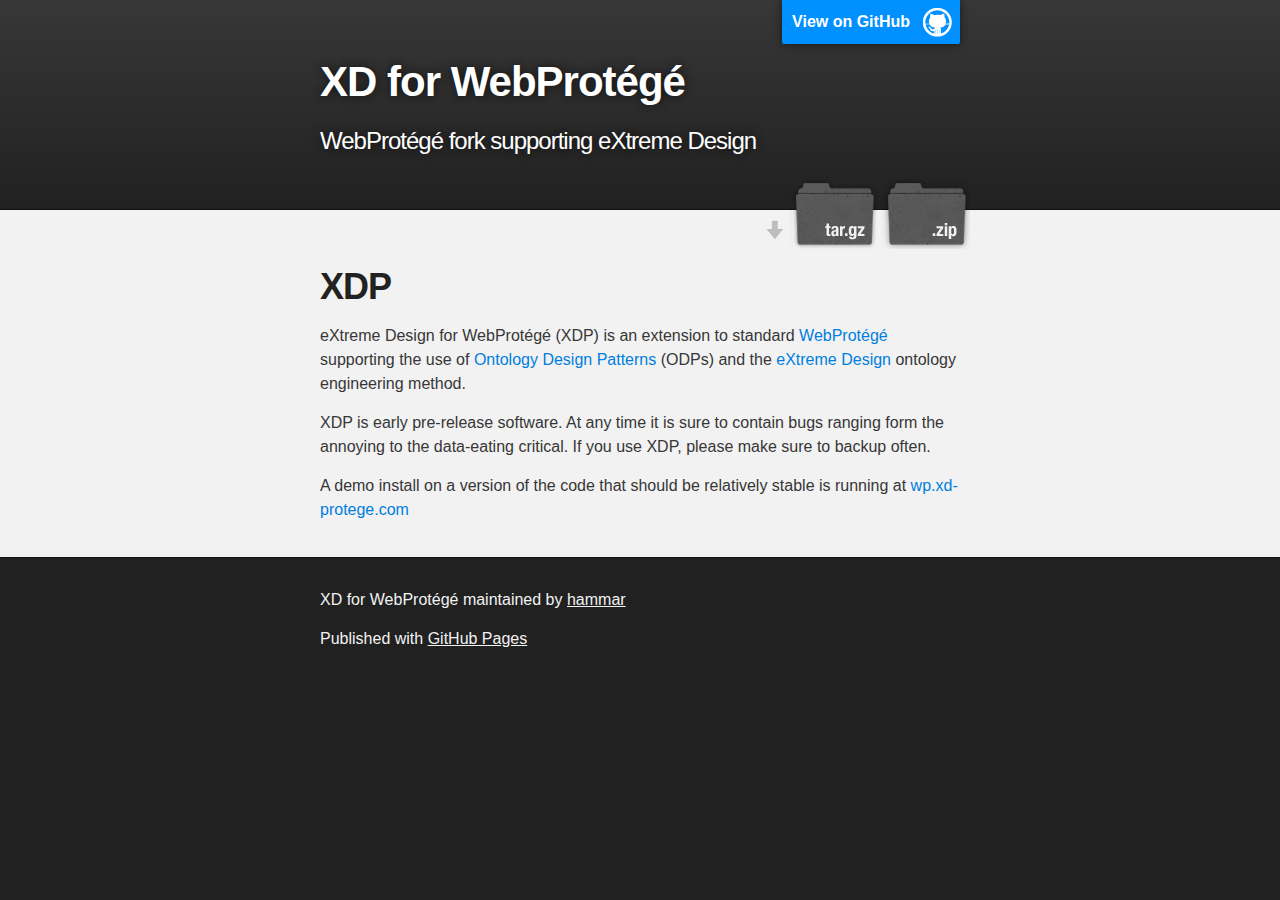
<file: index.html>
<!DOCTYPE html>
<html>

  <head>
    <meta charset='utf-8'>
    <meta http-equiv="X-UA-Compatible" content="chrome=1">
    <meta name="description" content="XD for WebProtégé : WebProtégé fork supporting eXtreme Design">

    <link rel="stylesheet" type="text/css" media="screen" href="stylesheets/stylesheet.css">

    <title>XD for WebProtégé</title>
  </head>

  <body>

    <!-- HEADER -->
    <div id="header_wrap" class="outer">
        <header class="inner">
          <a id="forkme_banner" href="https://github.com/hammar/webprotege">View on GitHub</a>

          <h1 id="project_title">XD for WebProtégé</h1>
          <h2 id="project_tagline">WebProtégé fork supporting eXtreme Design</h2>

            <section id="downloads">
              <a class="zip_download_link" href="https://github.com/hammar/webprotege/zipball/master">Download this project as a .zip file</a>
              <a class="tar_download_link" href="https://github.com/hammar/webprotege/tarball/master">Download this project as a tar.gz file</a>
            </section>
        </header>
    </div>

    <!-- MAIN CONTENT -->
    <div id="main_content_wrap" class="outer">
      <section id="main_content" class="inner">
        <h1>
<a id="xdp" class="anchor" href="#xdp" aria-hidden="true"><span aria-hidden="true" class="octicon octicon-link"></span></a>XDP</h1>

<p>eXtreme Design for WebProtégé (XDP) is an extension to standard <a href="https://github.com/protegeproject/webprotege">WebProtégé</a> supporting the use of <a href="http://ontologydesignpatterns.org/">Ontology Design Patterns</a> (ODPs) and the <a href="http://link.springer.com/chapter/10.1007/978-3-642-24794-1_3">eXtreme Design</a> ontology engineering method. </p>

<p>XDP is early pre-release software. At any time it is sure to contain bugs ranging form the annoying to the data-eating critical. If you use XDP, please make sure to backup often.</p>

<p>A demo install on a version of the code that should be relatively stable is running at <a href="http://wp.xd-protege.com">wp.xd-protege.com</a></p>
      </section>
    </div>

    <!-- FOOTER  -->
    <div id="footer_wrap" class="outer">
      <footer class="inner">
        <p class="copyright">XD for WebProtégé maintained by <a href="https://github.com/hammar">hammar</a></p>
        <p>Published with <a href="https://pages.github.com">GitHub Pages</a></p>
      </footer>
    </div>

    

  </body>
</html>
</file>
<file: stylesheets/stylesheet.css>
/*******************************************************************************
Slate Theme for GitHub Pages
by Jason Costello, @jsncostello
*******************************************************************************/

@import url(github-light.css);

/*******************************************************************************
MeyerWeb Reset
*******************************************************************************/

html, body, div, span, applet, object, iframe,
h1, h2, h3, h4, h5, h6, p, blockquote, pre,
a, abbr, acronym, address, big, cite, code,
del, dfn, em, img, ins, kbd, q, s, samp,
small, strike, strong, sub, sup, tt, var,
b, u, i, center,
dl, dt, dd, ol, ul, li,
fieldset, form, label, legend,
table, caption, tbody, tfoot, thead, tr, th, td,
article, aside, canvas, details, embed,
figure, figcaption, footer, header, hgroup,
menu, nav, output, ruby, section, summary,
time, mark, audio, video {
  margin: 0;
  padding: 0;
  border: 0;
  font: inherit;
  vertical-align: baseline;
}

/* HTML5 display-role reset for older browsers */
article, aside, details, figcaption, figure,
footer, header, hgroup, menu, nav, section {
  display: block;
}

ol, ul {
  list-style: none;
}

table {
  border-collapse: collapse;
  border-spacing: 0;
}

/*******************************************************************************
Theme Styles
*******************************************************************************/

body {
  box-sizing: border-box;
  color:#373737;
  background: #212121;
  font-size: 16px;
  font-family: 'Myriad Pro', Calibri, Helvetica, Arial, sans-serif;
  line-height: 1.5;
  -webkit-font-smoothing: antialiased;
}

h1, h2, h3, h4, h5, h6 {
  margin: 10px 0;
  font-weight: 700;
  color:#222222;
  font-family: 'Lucida Grande', 'Calibri', Helvetica, Arial, sans-serif;
  letter-spacing: -1px;
}

h1 {
  font-size: 36px;
  font-weight: 700;
}

h2 {
  padding-bottom: 10px;
  font-size: 32px;
  background: url('../images/bg_hr.png') repeat-x bottom;
}

h3 {
  font-size: 24px;
}

h4 {
  font-size: 21px;
}

h5 {
  font-size: 18px;
}

h6 {
  font-size: 16px;
}

p {
  margin: 10px 0 15px 0;
}

footer p {
  color: #f2f2f2;
}

a {
  text-decoration: none;
  color: #007edf;
  text-shadow: none;

  transition: color 0.5s ease;
  transition: text-shadow 0.5s ease;
  -webkit-transition: color 0.5s ease;
  -webkit-transition: text-shadow 0.5s ease;
  -moz-transition: color 0.5s ease;
  -moz-transition: text-shadow 0.5s ease;
  -o-transition: color 0.5s ease;
  -o-transition: text-shadow 0.5s ease;
  -ms-transition: color 0.5s ease;
  -ms-transition: text-shadow 0.5s ease;
}

a:hover, a:focus {text-decoration: underline;}

footer a {
  color: #F2F2F2;
  text-decoration: underline;
}

em {
  font-style: italic;
}

strong {
  font-weight: bold;
}

img {
  position: relative;
  margin: 0 auto;
  max-width: 739px;
  padding: 5px;
  margin: 10px 0 10px 0;
  border: 1px solid #ebebeb;

  box-shadow: 0 0 5px #ebebeb;
  -webkit-box-shadow: 0 0 5px #ebebeb;
  -moz-box-shadow: 0 0 5px #ebebeb;
  -o-box-shadow: 0 0 5px #ebebeb;
  -ms-box-shadow: 0 0 5px #ebebeb;
}

p img {
  display: inline;
  margin: 0;
  padding: 0;
  vertical-align: middle;
  text-align: center;
  border: none;
}

pre, code {
  width: 100%;
  color: #222;
  background-color: #fff;

  font-family: Monaco, "Bitstream Vera Sans Mono", "Lucida Console", Terminal, monospace;
  font-size: 14px;

  border-radius: 2px;
  -moz-border-radius: 2px;
  -webkit-border-radius: 2px;
}

pre {
  width: 100%;
  padding: 10px;
  box-shadow: 0 0 10px rgba(0,0,0,.1);
  overflow: auto;
}

code {
  padding: 3px;
  margin: 0 3px;
  box-shadow: 0 0 10px rgba(0,0,0,.1);
}

pre code {
  display: block;
  box-shadow: none;
}

blockquote {
  color: #666;
  margin-bottom: 20px;
  padding: 0 0 0 20px;
  border-left: 3px solid #bbb;
}


ul, ol, dl {
  margin-bottom: 15px
}

ul {
  list-style-position: inside;
  list-style: disc;
  padding-left: 20px;
}

ol {
  list-style-position: inside;
  list-style: decimal;
  padding-left: 20px;
}

dl dt {
  font-weight: bold;
}

dl dd {
  padding-left: 20px;
  font-style: italic;
}

dl p {
  padding-left: 20px;
  font-style: italic;
}

hr {
  height: 1px;
  margin-bottom: 5px;
  border: none;
  background: url('../images/bg_hr.png') repeat-x center;
}

table {
  border: 1px solid #373737;
  margin-bottom: 20px;
  text-align: left;
 }

th {
  font-family: 'Lucida Grande', 'Helvetica Neue', Helvetica, Arial, sans-serif;
  padding: 10px;
  background: #373737;
  color: #fff;
 }

td {
  padding: 10px;
  border: 1px solid #373737;
 }

form {
  background: #f2f2f2;
  padding: 20px;
}

/*******************************************************************************
Full-Width Styles
*******************************************************************************/

.outer {
  width: 100%;
}

.inner {
  position: relative;
  max-width: 640px;
  padding: 20px 10px;
  margin: 0 auto;
}

#forkme_banner {
  display: block;
  position: absolute;
  top:0;
  right: 10px;
  z-index: 10;
  padding: 10px 50px 10px 10px;
  color: #fff;
  background: url('../images/blacktocat.png') #0090ff no-repeat 95% 50%;
  font-weight: 700;
  box-shadow: 0 0 10px rgba(0,0,0,.5);
  border-bottom-left-radius: 2px;
  border-bottom-right-radius: 2px;
}

#header_wrap {
  background: #212121;
  background: -moz-linear-gradient(top, #373737, #212121);
  background: -webkit-linear-gradient(top, #373737, #212121);
  background: -ms-linear-gradient(top, #373737, #212121);
  background: -o-linear-gradient(top, #373737, #212121);
  background: linear-gradient(top, #373737, #212121);
}

#header_wrap .inner {
  padding: 50px 10px 30px 10px;
}

#project_title {
  margin: 0;
  color: #fff;
  font-size: 42px;
  font-weight: 700;
  text-shadow: #111 0px 0px 10px;
}

#project_tagline {
  color: #fff;
  font-size: 24px;
  font-weight: 300;
  background: none;
  text-shadow: #111 0px 0px 10px;
}

#downloads {
  position: absolute;
  width: 210px;
  z-index: 10;
  bottom: -40px;
  right: 0;
  height: 70px;
  background: url('../images/icon_download.png') no-repeat 0% 90%;
}

.zip_download_link {
  display: block;
  float: right;
  width: 90px;
  height:70px;
  text-indent: -5000px;
  overflow: hidden;
  background: url(../images/sprite_download.png) no-repeat bottom left;
}

.tar_download_link {
  display: block;
  float: right;
  width: 90px;
  height:70px;
  text-indent: -5000px;
  overflow: hidden;
  background: url(../images/sprite_download.png) no-repeat bottom right;
  margin-left: 10px;
}

.zip_download_link:hover {
  background: url(../images/sprite_download.png) no-repeat top left;
}

.tar_download_link:hover {
  background: url(../images/sprite_download.png) no-repeat top right;
}

#main_content_wrap {
  background: #f2f2f2;
  border-top: 1px solid #111;
  border-bottom: 1px solid #111;
}

#main_content {
  padding-top: 40px;
}

#footer_wrap {
  background: #212121;
}



/*******************************************************************************
Small Device Styles
*******************************************************************************/

@media screen and (max-width: 480px) {
  body {
    font-size:14px;
  }

  #downloads {
    display: none;
  }

  .inner {
    min-width: 320px;
    max-width: 480px;
  }

  #project_title {
  font-size: 32px;
  }

  h1 {
    font-size: 28px;
  }

  h2 {
    font-size: 24px;
  }

  h3 {
    font-size: 21px;
  }

  h4 {
    font-size: 18px;
  }

  h5 {
    font-size: 14px;
  }

  h6 {
    font-size: 12px;
  }

  code, pre {
    min-width: 320px;
    max-width: 480px;
    font-size: 11px;
  }

}
</file>
